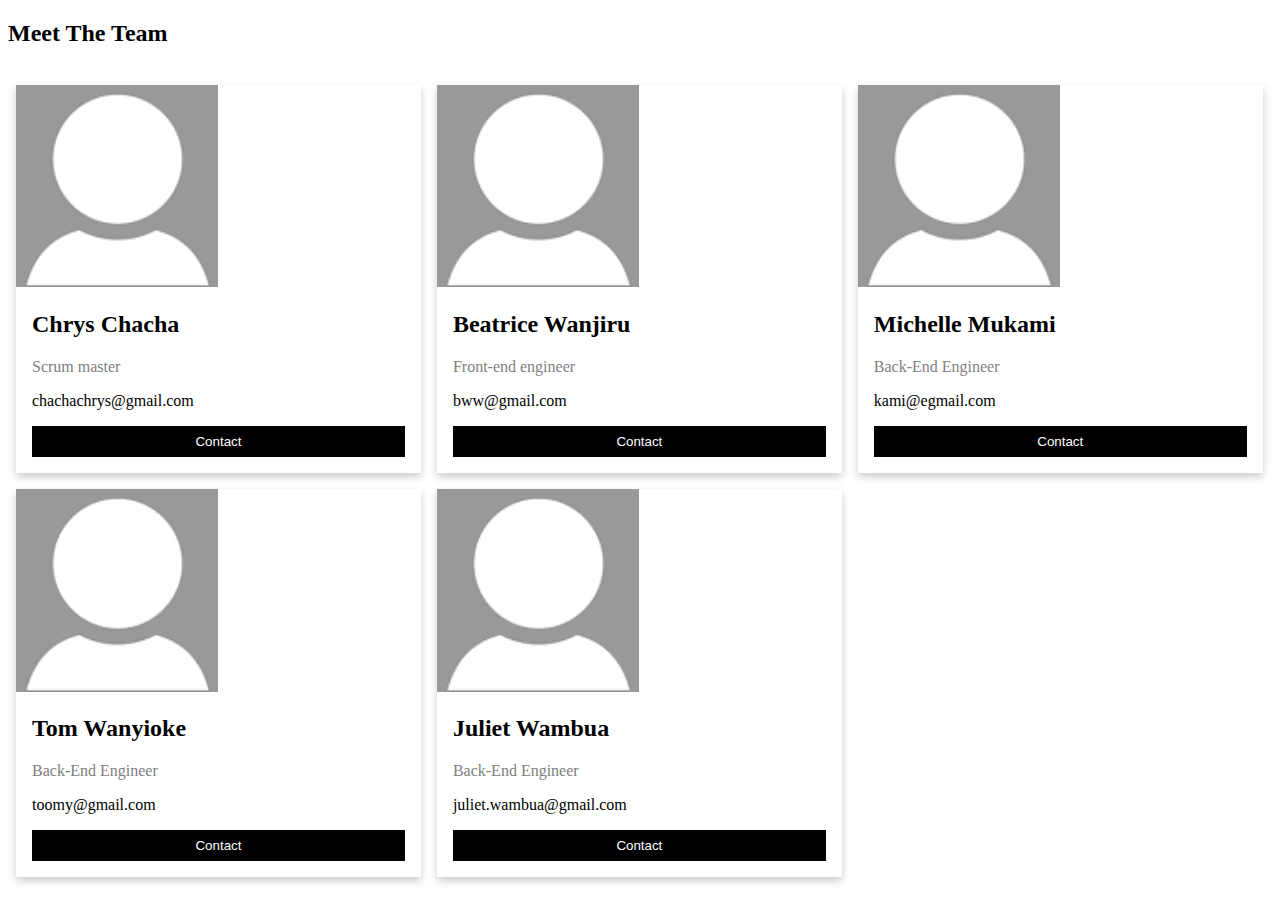
<file: contact.html>
<!DOCTYPE html>
<html>
<head>
<meta name="viewport" content="width=device-width, initial-scale=1">
<style>
html {
  box-sizing: border-box;
}

*, *:before, *:after {
  box-sizing: inherit;
}

.column {
  float: left;
  width: 33.3%;
  margin-bottom: 16px;
  padding: 0 8px;
}

@media screen and (max-width: 650px) {
  .column {
    width: 100%;
    display: block;
  }
}

.card {
  box-shadow: 0 4px 8px 0 rgba(0, 0, 0, 0.2);
}

.container {
  padding: 0 16px;
}

.container::after, .row::after {
  content: "";
  clear: both;
  display: table;
}

.title {
  color: grey;
}

.button {
  border: none;
  outline: 0;
  display: inline-block;
  padding: 8px;
  color: white;
  background-color: #000;
  text-align: center;
  cursor: pointer;
  width: 100%;
}

.button:hover {
  background-color: #555;
}
</style>
</head>

<body>
  

<h2>Meet The Team</h2>

<br>

<div class="row">
  <div class="column">
    <div class="card">
      <img src="images/avatar.png" alt="Jane" style="width:50%" id="ava">
      <div class="container">
        <h2>Chrys Chacha</h2>
        <p class="title">Scrum master</p>
        
        <p>chachachrys@gmail.com</p>
        <p><button class="button">Contact</button></p>
      </div>
    </div>
  </div>

  <div class="column">
    <div class="card">
      <img src="images/avatar.png" alt="Mike" style="width:50%" id="ava">
      <div class="container">
        <h2>Beatrice Wanjiru</h2>
        <p class="title">Front-end engineer</p>
      
        <p>bww@gmail.com</p>
        <p><button class="button">Contact</button></p>
      </div>
    </div>
  </div>
  <div class="column">
    <div class="card">
      <img src="images/avatar.png" alt="John" style="width:50%" id="ava">
      <div class="container">
        <h2>Michelle Mukami</h2>
        <p class="title">Back-End Engineer</p>
        <p>kami@egmail.com</p>
        <p><button class="button">Contact</button></p>
      </div>
    </div>
  </div>
</div>
<div class="column">
        <div class="card">
          <img src="images/avatar.png" alt="Mike" style="width:50%"id="ava">
          <div class="container">
            <h2>Tom Wanyioke</h2>
            <p class="title">Back-End Engineer</p>
            <p>toomy@gmail.com</p>
            <p><button class="button">Contact</button></p>
          </div>
        </div>
      </div>
      <div class="column">
        <div class="card">
          <img src="images/avatar.png" alt="John" style="width:50%"id="ava">
          <div class="container">
            <h2>Juliet Wambua</h2>
            <p class="title">Back-End Engineer</p>
            <p>juliet.wambua@gmail.com</p>
            <p><button class="button">Contact</button></p>
          </div>
        </div>
      </div>
    </div>

</body>
</html>
</file>
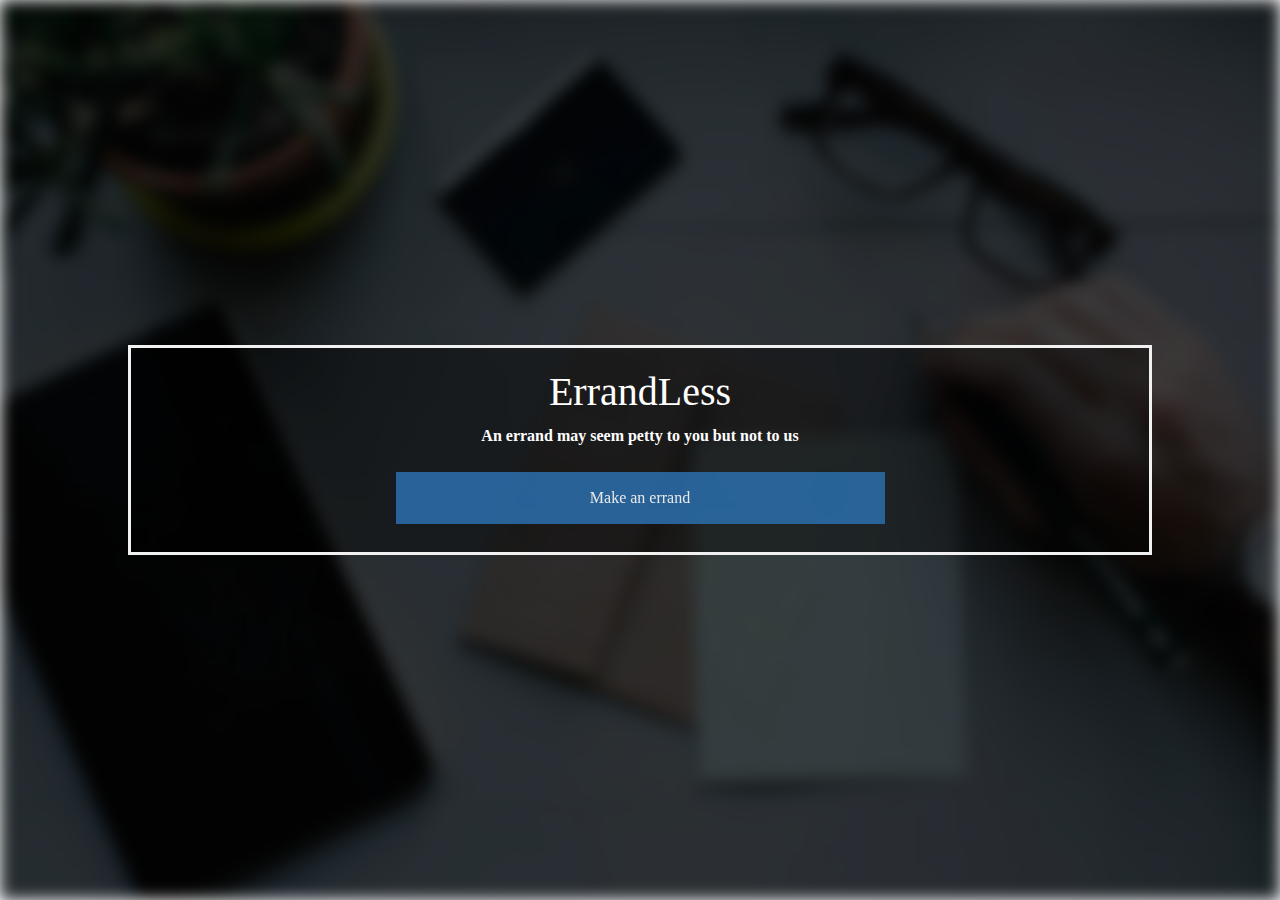
<file: home.html>
<html lang="en">
<head>
    <meta charset="UTF-8">
    <meta name="viewport" content="width=device-width, initial-scale=1.0">
    <meta http-equiv="X-UA-Compatible" content="ie=edge">
    <link rel="stylesheet" href="css/bootstrap.css">
    <link rel="stylesheet" href="css/styles.css">
    <title>ErrandLess</title>
</head>
<body>
        <style>
                .hero-image {
                  /* Use "linear-gradient" to add a darken background effect to the image (photographer.jpg). This will make the text easier to read */
                  background-image: linear-gradient(rgba(0, 0, 0, 0.5), rgba(0, 0, 0, 0.5)), url("intro-bg.jpg");
                  filter: blur(8px);
  -webkit-filter: blur(8px);

                  /* Set a specific height */
                  height: 100%;
                
                  /* Position and center the image to scale nicely on all screens */
                  background-position: center;
                  background-repeat: no-repeat;
                  background-size: cover;
                  position: relative;
                  
                }
                
                /* Place text in the middle of the image */
                .hero-text {
                  text-align: center;
                  position: absolute;
                  top: 50%;
                  left: 50%;
                  transform: translate(-50%, -50%);
                  color: white;
                  
  background-color: rgb(0,0,0); /* Fallback color */
  background-color: rgba(0,0,0, 0.4); /* Black w/opacity/see-through */
  color: white;
  font-weight: bold;
  border: 3px solid #f1f1f1;
  position: absolute;
  top: 50%;
  left: 50%;
  transform: translate(-50%, -50%);
  z-index: 2;
  width: 80%;
  padding: 20px;
  text-align: center;
}
                
            </style>
        <div class="hero-image"></div>
                <div class="hero-text">
                  <h1>ErrandLess</h1>
                  <p>An errand may seem petty to you but not to us</p>
                  <a href="login.html">
                  <button>Make an errand</button>
                </a>
                </div>
               
    
</body>
</html>
</file>
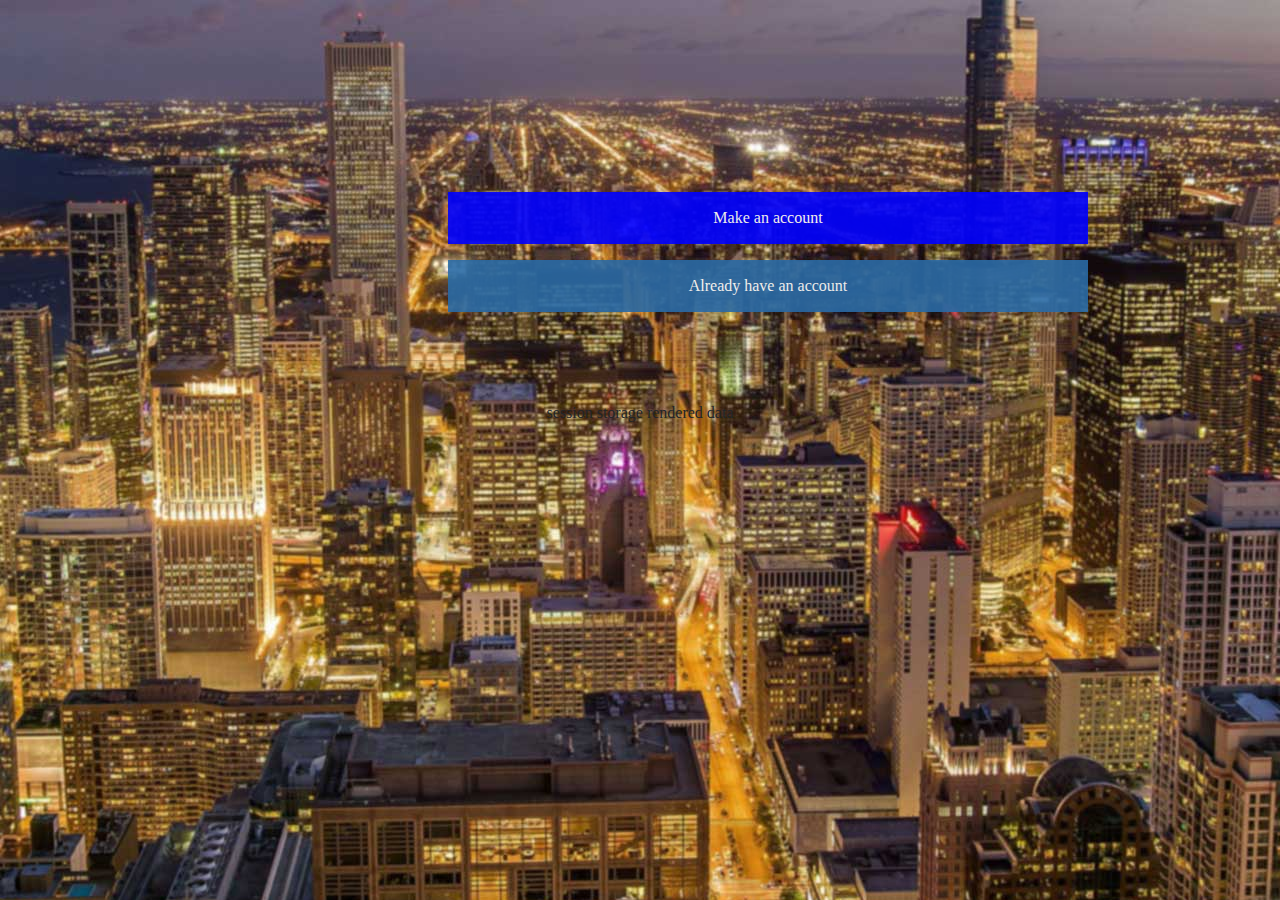
<file: login..html>
<!DOCTYPE html>
<html lang="en">
<head>
    <meta charset="UTF-8">
    <meta name="viewport" content="width=device-width, initial-scale=1.0">
    <meta http-equiv="X-UA-Compatible" content="ie=edge">
    <link rel="stylesheet" href="https://stackpath.bootstrapcdn.com/bootstrap/4.3.1/css/bootstrap.min.css" 
    integrity="sha384-ggOyR0iXCbMQv3Xipma34MD+dH/1fQ784/j6cY/iJTQUOhcWr7x9JvoRxT2MZw1T" crossorigin="anonymous">
    <link rel="stylesheet" href="css/styles.css">
    <title>Document</title>
</head>
<body id="up">
    <button id="sur" onclick="Signup_form()"> Make an account </button>
    <div id="s_f"></div>
    
    <!-- Button to open the modal login form -->
<button onclick="document.getElementById('id01').style.display='block'" class="alr">Already have an account</button>

<!-- The Modal -->
<div id="id01" class="modal">
  <span onclick="document.getElementById('id01').style.display='none'" 
class="close" title="Close Modal">&times;</span>

  <!-- Modal Content -->
  <form class="modal-content animate" action="services.html">
    <div class="imgcontainer">
      <img src="images/avatar.png" alt="Avatar" class="avatar">
    </div>

    <div class="container">
      <label for="uname"><b>Username</b></label>
      <input type="text" placeholder="Enter Username" name="uname" required>
<br><br>
      <label for="psw"><b>Password</b></label>
      <input type="password" placeholder="Enter Password" name="psw" required>

      <button type="submit">Login</button>
      <label>
        <input type="checkbox" checked="checked" name="remember"> Remember me
      </label>
    </div>

    <div class="container" style="background-color:#f1f1f1">
      <button type="button" onclick="document.getElementById('id01').style.display='none'" class="cancelbtn">Cancel</button>
      <span class="psw">Forgot <a href="#">password?</a></span>
    </div>
  </form>
  <script>
        // Get the modal
        var modal = document.getElementById('id01');
        
        // When the user clicks anywhere outside of the modal, close it
        window.onclick = function(event) {
          if (event.target == modal) {
            modal.style.display = "none";
          }
        }
        </script>
</div>


    <br><br><hr><br>
    <p>session storage rendered data</p>
    <div id="data">

    </div>
    
    <script src="https://code.jquery.com/jquery-3.3.1.slim.min.js" integrity="sha384-q8i/X+965DzO0rT7abK41JStQIAqVgRVzpbzo5smXKp4YfRvH+8abtTE1Pi6jizo" crossorigin="anonymous"></script>
    <script src="https://cdnjs.cloudflare.com/ajax/libs/popper.js/1.14.7/umd/popper.min.js" integrity="sha384-UO2eT0CpHqdSJQ6hJty5KVphtPhzWj9WO1clHTMGa3JDZwrnQq4sF86dIHNDz0W1" crossorigin="anonymous"></script>
    <script src="https://stackpath.bootstrapcdn.com/bootstrap/4.3.1/js/bootstrap.min.js" integrity="sha384-JjSmVgyd0p3pXB1rRibZUAYoIIy6OrQ6VrjIEaFf/nJGzIxFDsf4x0xIM+B07jRM" crossorigin="anonymous"></script>
    <script src="js/main.js"></script>
</body>
</html>
</file>
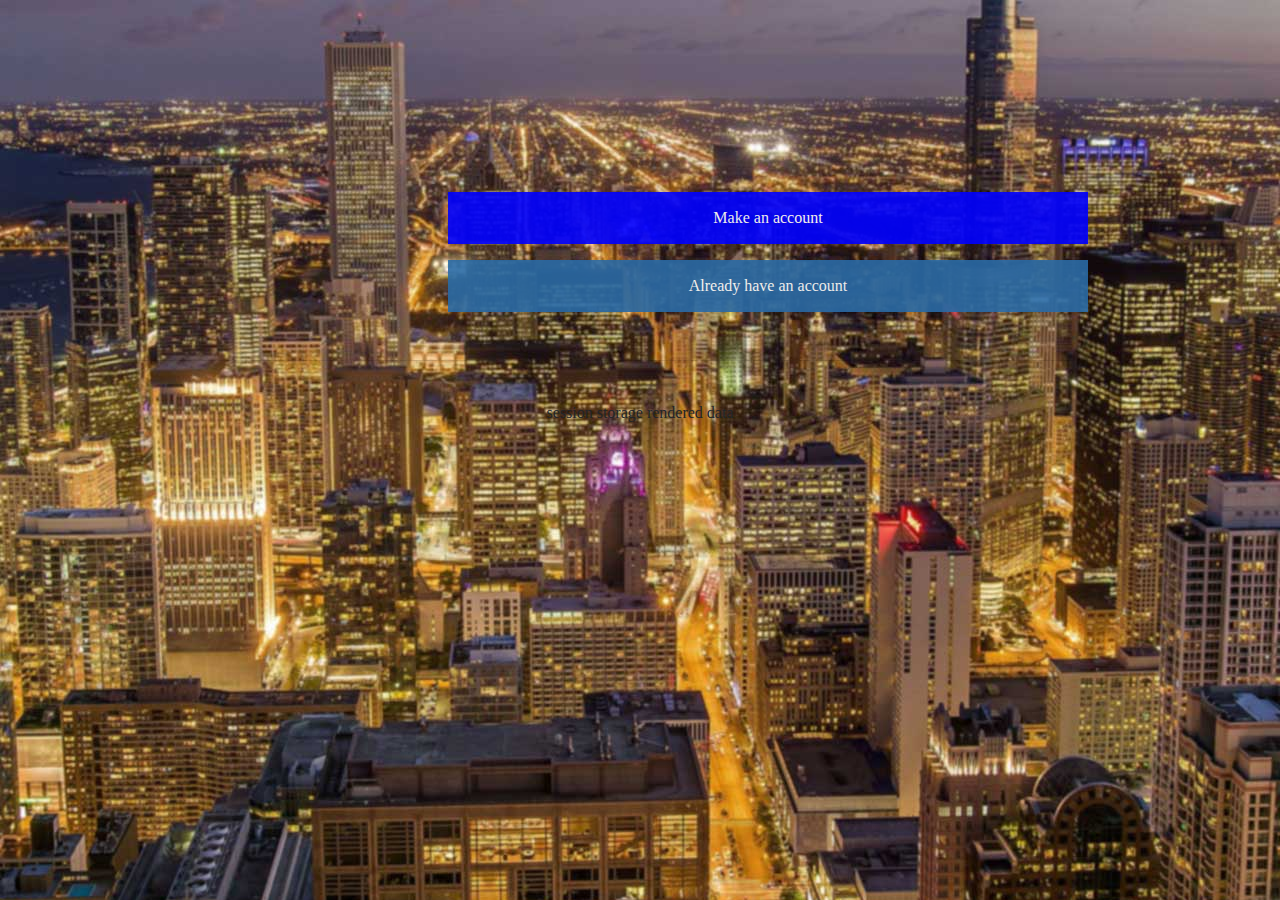
<file: login.html>
<!DOCTYPE html>
<html lang="en">
<head>
    <meta charset="UTF-8">
    <meta name="viewport" content="width=device-width, initial-scale=1.0">
    <meta http-equiv="X-UA-Compatible" content="ie=edge">
    <link rel="stylesheet" href="https://stackpath.bootstrapcdn.com/bootstrap/4.3.1/css/bootstrap.min.css" 
    integrity="sha384-ggOyR0iXCbMQv3Xipma34MD+dH/1fQ784/j6cY/iJTQUOhcWr7x9JvoRxT2MZw1T" crossorigin="anonymous">
    <link rel="stylesheet" href="css/styles.css">
    <title>Document</title>
</head>
<body id="up">
  
    <button id="sur" onclick="Signup_form()"> Make an account </button>
    <div id="s_f"></div>
    
    <!-- Button to open the modal login form -->
<button onclick="document.getElementById('id01').style.display='block'" class="alr">Already have an account</button>

<!-- The Modal -->
<div id="id01" class="modal">
  <span onclick="document.getElementById('id01').style.display='none'" 
class="close" title="Close Modal">&times;</span>

  <!-- Modal Content -->
  <form class="modal-content animate" action="services.html">
    <div class="imgcontainer">
      <img src="images/avatar.png" alt="Avatar" class="avatar">
    </div>

    <div class="container">
      <label for="uname"><b>Username</b></label>
      <input type="text" placeholder="Enter Username" name="uname" required>
<br><br>
      <label for="psw"><b>Password</b></label>
      <input type="password" placeholder="Enter Password" name="psw" required>

      <button type="submit">Login</button>
      <label>
        <input type="checkbox" checked="checked" name="remember"> Remember me
      </label>
    </div>

    <div class="container" style="background-color:#f1f1f1">
      <button type="button" onclick="document.getElementById('id01').style.display='none'" class="cancelbtn">Cancel</button>
      <span class="psw">Forgot <a href="#">password?</a></span>
    </div>
  </form>
  <script>
        // Get the modal
        var modal = document.getElementById('id01');
        
        // When the user clicks anywhere outside of the modal, close it
        window.onclick = function(event) {
          if (event.target == modal) {
            modal.style.display = "none";
          }
        }
        </script>
</div>


    <br><br><hr><br>
    <p>session storage rendered data</p>
    <div id="data">

    </div>
    
    <script src="https://code.jquery.com/jquery-3.3.1.slim.min.js" integrity="sha384-q8i/X+965DzO0rT7abK41JStQIAqVgRVzpbzo5smXKp4YfRvH+8abtTE1Pi6jizo" crossorigin="anonymous"></script>
    <script src="https://cdnjs.cloudflare.com/ajax/libs/popper.js/1.14.7/umd/popper.min.js" integrity="sha384-UO2eT0CpHqdSJQ6hJty5KVphtPhzWj9WO1clHTMGa3JDZwrnQq4sF86dIHNDz0W1" crossorigin="anonymous"></script>
    <script src="https://stackpath.bootstrapcdn.com/bootstrap/4.3.1/js/bootstrap.min.js" integrity="sha384-JjSmVgyd0p3pXB1rRibZUAYoIIy6OrQ6VrjIEaFf/nJGzIxFDsf4x0xIM+B07jRM" crossorigin="anonymous"></script>
    <script src="js/main.js"></script>
</body>
</html>
</file>
<file: css/styles.css>
/* Input fields */
* {
  text-align: center;
}

.container {
  min-width: 100%;
}
input[type=text], input[type=password] {
  width: 50%;
  padding: 15px;
  margin: 5px 0 22px 0;
  display: inline-block;
  border: none;
  background: #f1f1f1;
}

 / *Background color when focusing on input fields*/
input[type=text]:focus, input[type=password]:focus {
  background-color: #ddd;
  outline: none;
}
.service{
  text-align: center;
  color:blue;
}
{box-sizing: border-box;}
body {font-family: Verdana, sans-serif;}
.mySlides {display: none;}
img {vertical-align: middle;}

/* Slideshow container */
.slideshow-container {
max-width: 1000px;
position: relative;
margin: auto;
}

/* Caption text */
.text {
color: #f2f2f2;
font-size: 15px;
padding: 8px 12px;
position: absolute;
bottom: 8px;
width: 100%;
text-align: center;
}

/* Number text (1/3 etc) */
.numbertext {
color: #f2f2f2;
font-size: 12px;
padding: 8px 12px;
position: absolute;
top: 0;
}

/* The dots/bullets/indicators */
.dot {
height: 15px;
width: 15px;
margin: 0 2px;
background-color: #bbb;
border-radius: 50%;
display: inline-block;
transition: background-color 0.6s ease;
}

.active {
background-color: #717171;
}

/* Fading animation */
.fade {
-webkit-animation-name: fade;
-webkit-animation-duration: 1.5s;
animation-name: fade;
animation-duration: 1.5s;
}

@-webkit-keyframes fade {
from {opacity: .4}
to {opacity: 1}
}

@keyframes fade {
from {opacity: .4}
to {opacity: 1}
}

/* On smaller screens, decrease text size */
@media only screen and (max-width: 300px) {
.text {font-size: 11px}
}


 /*Buttons Styles*/
button {
  background-color: rgb(42, 106, 165);
  color: white;
  padding: 14px 20px;
  margin: 8px 0;
  border: none;
  cursor: pointer;
  width: 50%;
  opacity: 0.9;
}
button:hover {
  opacity:2;
}

 /* Extra styles for the cancel button */
.cancelbtn {
  padding: 10px 10px;
  background-color:brown;
  margin-right: 10px;
}

 /* Float cancel and signup buttons and add an equal width */
.cancelbtn, .signupbtn {
  float: left;
  width: 50%;
}

 /* container padding */
.container {
  padding: 16px;
}


 /* Clear fields */
.clearfields::after {
  content: "";
  clear: both;
  display: table;
}

 /* Change styles for cancel button and signup button on extra small screens */
@media screen and (max-width: 300px) {
  .cancelbtn, .signupbtn {
     width: 100%;
  }
}
.remember{
    margin-bottom:15px;
}
.terms{
    color:rgb(146, 173, 201);
}




/* Beaty's work */
body{
padding: 0;
margin: 0;
}



.home{
background-image: url("../images/intro-bg.jpg")!important;
/* background-position: left top, bottom right; */
/* width:100%;
height:600px; */
background-repeat: no-repeat;
background-color: lightslategray;
}

li{
list-style: none;
text-transform: uppercase;
padding: 25px;
text-align: center;
font-family: fantasy;
}

nav{
height: 100%;
width: 0;
top: 0;
left: 0;
padding-top: 60px;
padding-top: 0%;
}

li a{
color:white;
position:absolute;
background-color: brown;
width:13.5%;
height:20%;
margin-top: -5px;
}

input[type=text]{
width: 50%;
padding: 12px 20px;
margin: 8px 0;
display: inline-block;
border: 1px solid #ccc;
border-radius: 4px;
box-sizing: border-box;
}


#sur{
  align-items:;
  background-color: blue;
  color:white;
  margin-top: 12rem;
  margin-left: 16rem;


}


#data{
  background-color: blue;
  color: white;
  margin-top: 12rem;
  text-align: center;
  margin-left: 10rem;
  margin: 5px auto; /* 15% from the top and centered */
  width: 80%; /* Could be more or less, depending on screen size */

}
/* The Modal (background) */
.modal {
  padding-right: 70px;
  display: none; /* Hidden by default */
  position: fixed; /* Stay in place */
  z-index: 1; /* Sit on top */
  left: 0;
  top: 0;
  width: ; /* Full width */
  height: ; /* Full height */
  overflow: auto; /* Enable scroll if needed */
  background-color: rgb(0,0,0); /* Fallback color */
  background-color: rgba(0,0,0,0.4); /* Black w/ opacity */
  padding-top: 60px;
}

/* Modal Content/Box */
.modal-content {
  background-color: #fefefe;
  margin: 5px auto; /* 15% from the top and centered */
  border: 1px solid #888;
  width: 80%; /* Could be more or less, depending on screen size */
}

/* The Close Button */
.close {
  /* Position it in the top right corner outside of the modal */
  position: absolute;
  right: 25px;
  top: 0;
  color: #000;
  font-size: 35px;
  font-weight: bold;
}

/* Close button on hover */
.close:hover,
.close:focus {
  color: red;
  cursor: pointer;
}

/* Add Zoom Animation */
.animate {
  -webkit-animation: animatezoom 0.6s;
  animation: animatezoom 0.6s
}

@-webkit-keyframes animatezoom {
  from {-webkit-transform: scale(0)}
  to {-webkit-transform: scale(1)}
}

@keyframes animatezoom {
  from {transform: scale(0)}
  to {transform: scale(1)}
}


.alr{
  margin-left: 16rem;
}
#up{
background-image: url("../images/img-01.jpg")
}
.avatar{
  border-radius: 50%;
}
#ava{
  border-radius: 50%;
}




#mail{
  height: 3.5rem;
  width: 36rem;
  color:white;
}

#usf{
  color: #ddd;
  padding: 3rem;
  align-items: center;
}

#f_name{
   margin-left:16rem;
   /* margin-right: auto; */

}
#mail{
  margin-left:16rem;
  /* margin-right: auto; */
}

#pass{
  margin-left:16rem;
  /* margin-right: auto; */
}

#c_pass{
  margin-left:13rem;
  /* margin-right: auto; */
}



        /* Input fields */
        input[type=text], input[type=password] {
          width: 50%;
          padding: 15px;
          margin: 5px 0 22px 0;
          display: inline-block;
          border: none;
          background: #f1f1f1;
        }

        /* Background color when focusing on input fields*/
        input[type=text]:focus, input[type=password]:focus {
          background-color: #ddd;
          outline: none;
        }

        /*Buttons Styles*/
        button {
          background-color: rgb(42, 106, 165);
          color: white;
          padding: 14px 20px;
          margin: 8px 0;
          border: none;
          cursor: pointer;
          width: 50%;
          opacity: 0.9;
        }
        button:hover {
          opacity:2;
        }

        /* Extra styles for the cancel button */
        .cancelbtn {
          padding: 10px 10px;
          background-color:brown;
          margin-right: 10px;
        }

        /* Float cancel and signup buttons and add an equal width */
        .cancelbtn, .signupbtn {
          float: left;
          width: 50%;
        }

        /* container padding */
        .container {
          padding: 16px;
        }


        /* Clear fields */
        .clearfields::after {
          content: "";
          clear: both;
          display: table;
        }

        /* Change styles for cancel button and signup button on extra small screens */
        @media screen and (max-width: 300px) {
          .cancelbtn, .signupbtn {
             width: 100%;
          }
        }
        .remember{
            margin-bottom:15px;
        }
        .terms{
            color:rgb(146, 173, 201);
        }
        .about{
          background-image: url("../images/TO-DO.jpg");
        }
        /* about us page */
        .about, {
          background-image: url("../images/errands2.jpg");
          background-position: cover;
          background-size: cover;
          text-align: center;
          background-repeat: no-repeat;

          color: black;
          font-family: 'Courier New', Courier, monospace;
       }
       body{
        text-align: center;

      }

      #progress{
        margin-top: 10rem;
      }


      .serv{
        margin-top: 60rem;
      }
      ul {
        list-style-type: none;
        margin: 0;
        padding: 0;
        overflow: hidden;
        background-color: #333;
      }

      li {
        float: left;
      }

      li a {
        display: inline;
        color: white;
        text-align: center;
        padding: 14px 16px;
        text-decoration: none;
      }

      /* Change the link color to #111 (black) on hover */
      li a:hover {
        background-color: #111;
      }

      body{
        font-family: fantasy!important;

      }body, html {
        height: 100%;
    }
       .me{
         background-image: url("banner-bg.jpg")

  }
  .input-group mb-3{
    background-image: url("banner-bg.jpg")
  }
<<<<<<< HEAD
  
=======
   
>>>>>>> fcc2a8d8b73e0d26c1734583afa116d9c119f066
</file>
